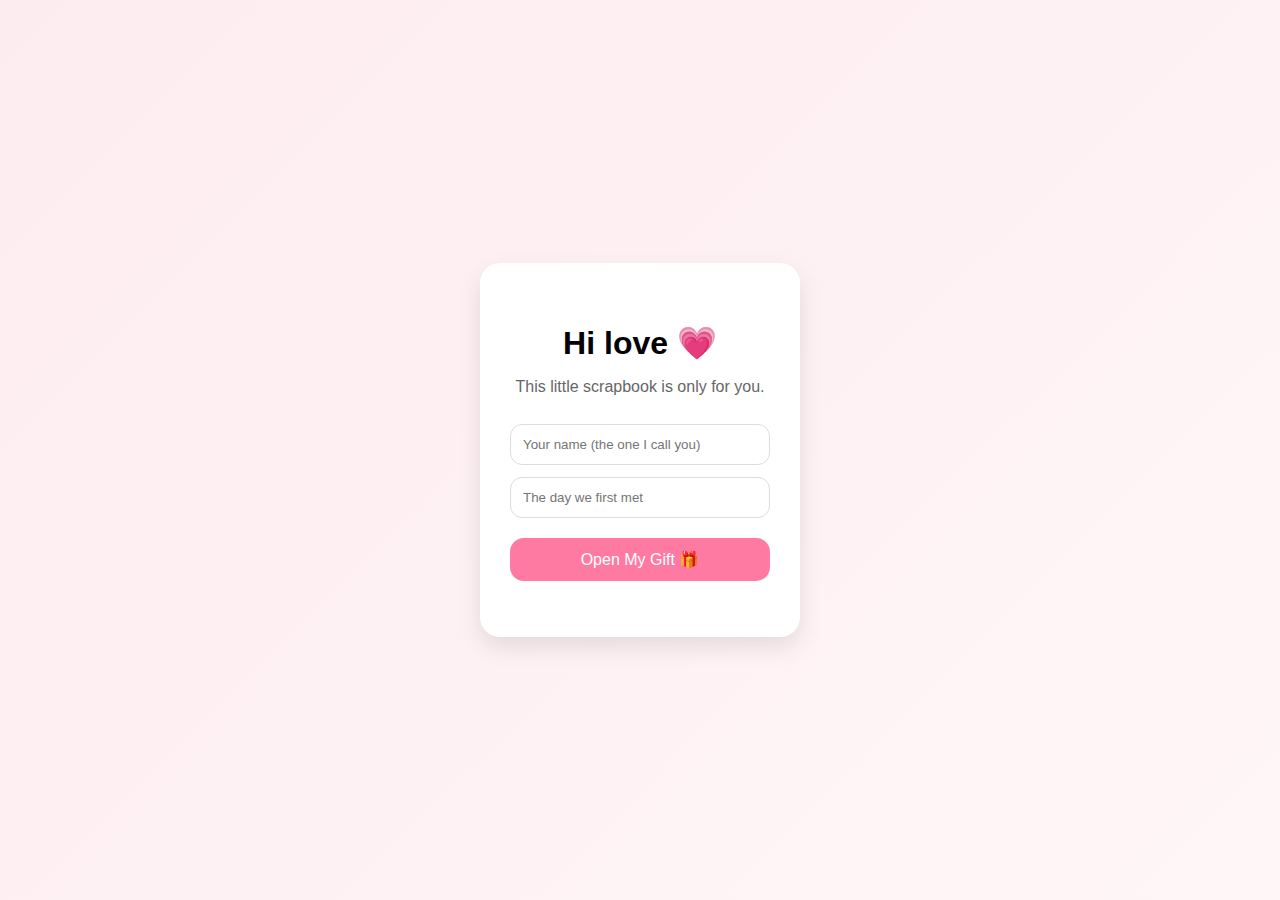
<file: index.html>
<!DOCTYPE html>
<html lang="en">
<head>
  <meta charset="UTF-8" />
  <meta name="viewport" content="width=device-width, initial-scale=1.0" />
  <title>Just For You ❤️</title>

  <link rel="stylesheet" href="style.css" />
</head>

<body>

  <div class="login-container">
    <h1>Hi love 💗</h1>
    <p>This little scrapbook is only for you.</p>

    <input type="text" id="username" autocomplete="off" placeholder="Your name (the one I call you)" />
    <input type="password" id="password" placeholder="The day we first met" />

    <button id="loginBtn">Open My Gift 🎁</button>

    <p id="error" class="error-text"></p>
  </div>

  
  <div id="loader" class="loader hidden">
    <div class="heart"></div>
  </div>

  <script src="login.js"></script>
</body>
</html>
</file>
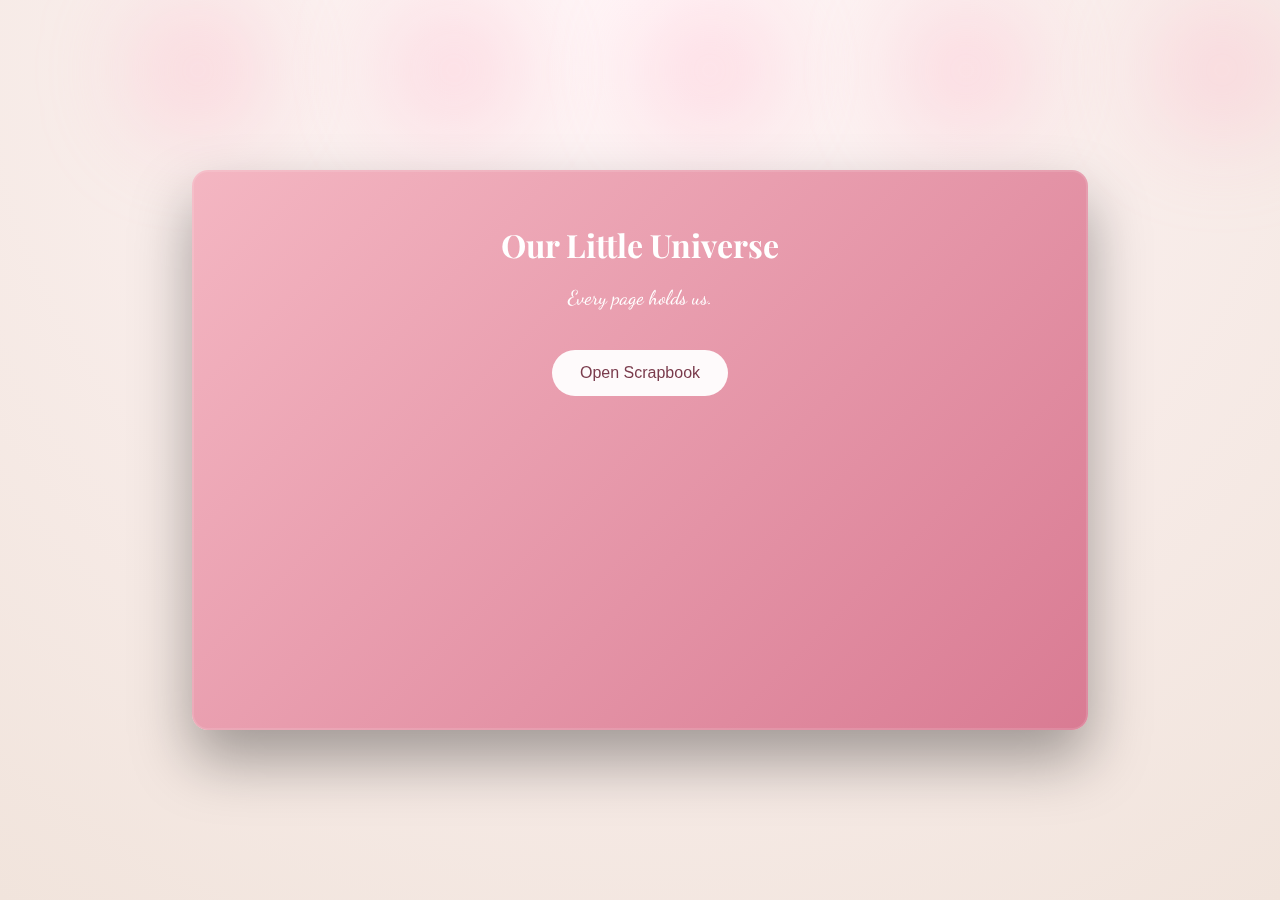
<file: scrapbook.html>
<!DOCTYPE html>
<html lang="en">
<head>
  <meta charset="UTF-8" />
  <meta name="viewport" content="width=device-width, initial-scale=1.0" />
  <title>Our Little Universe</title>
  <link rel="stylesheet" href="scrapbook.css" />
</head>
<body>

  <!-- Background Orbs -->
  <div class="bg-orbs">
    <span></span><span></span><span></span>
    <span></span><span></span>
  </div>

  <div class="scene">
    <div class="book" id="book">

      <!-- CURRENT PAGE -->
      <div class="page current" id="currentPage">
        <div class="content"></div>
        <button id="prevBtn">← Prev</button>
        <button id="nextBtn">Next →</button>
      </div>

      <!-- TURNING PAGE (visual only) -->
      <div class="page turning hidden" id="turningPage"></div>

      <!-- COVER -->
      <div class="cover" id="cover">
        <h1>Our Little Universe</h1>
        <p>Every page holds us.</p>
        <button id="openBook">Open Scrapbook</button>
      </div>

    </div>
  </div>

  <script src="scrapbook.js"></script>
</body>
</html>
</file>
<file: style.css>
* {
  box-sizing: border-box;
  font-family: 'Segoe UI', sans-serif;
}

body {
  margin: 0;
  height: 100vh;
  background: linear-gradient(135deg, #fdecef, #fff6f8);
  display: flex;
  align-items: center;
  justify-content: center;
}

.login-container {
  background: white;
  padding: 30px 25px;
  width: 320px;
  border-radius: 20px;
  text-align: center;
  box-shadow: 0 10px 25px rgba(0, 0, 0, 0.1);
}

.login-container h1 {
  margin-bottom: 10px;
}

.login-container p {
  color: #666;
  font-size: 14px;
}

input {
  width: 100%;
  padding: 12px;
  margin-top: 12px;
  border-radius: 12px;
  border: 1px solid #ddd;
  outline: none;
}

button {
  width: 100%;
  margin-top: 20px;
  padding: 12px;
  border: none;
  border-radius: 14px;
  background-color: #ff7aa2;
  color: white;
  font-size: 16px;
  cursor: pointer;
  transition: transform 0.2s ease;
}

button:hover {
  transform: scale(1.03);
}

.error-text {
  margin-top: 12px;
  color: #ff4d6d;
  font-size: 13px;
}

/* Loader overlay */
.loader {
  position: fixed;
  inset: 0;
  background: #fff;
  display: flex;
  justify-content: center;
  align-items: center;
  z-index: 9999;
}

/* Hide by default */
.hidden {
  display: none;
}

/* Heart shape */
.heart {
  width: 40px;
  height: 40px;
  background: #ff4d6d;
  position: relative;
  transform: rotate(-45deg);
  animation: beat 1s infinite ease-in-out;
}

.heart::before,
.heart::after {
  content: "";
  width: 40px;
  height: 40px;
  background: #ff4d6d;
  border-radius: 50%;
  position: absolute;
}

.heart::before {
  top: -20px;
  left: 0;
}

.heart::after {
  left: 20px;
  top: 0;
}

/* Beating animation */
@keyframes beat {
  0%   { transform: rotate(-45deg) scale(1); }
  25%  { transform: rotate(-45deg) scale(1.15); }
  50%  { transform: rotate(-45deg) scale(1); }
  75%  { transform: rotate(-45deg) scale(1.15); }
  100% { transform: rotate(-45deg) scale(1); }
}

/* Smooth page fade */
body {
  transition: opacity 1.2s ease;
}


@media (min-height: 900px) {
  .login-container {
    padding: 40px 30px;
  }

  .login-container h1 {
    font-size: 2rem;
  }

  .login-container p {
    font-size: 1rem;
  }
}
</file>
<file: scrapbook.css>
@import url('https://fonts.googleapis.com/css2?family=Playfair+Display:wght@500;700&family=Dancing+Script:wght@600&display=swap');

* {
  box-sizing: border-box;
}

/* ================= BODY ================= */
body {
  margin: 0;
  height: 100vh;
  background: radial-gradient(circle at top, #fff5f7, #f1e4dc);
  display: flex;
  justify-content: center;
  align-items: center;
  overflow: hidden;
}

/* ================= BACKGROUND ORBS ================= */
.bg-orbs {
  position: fixed;
  inset: 0;
  z-index: 0;
  pointer-events: none;
  overflow: hidden;
}

.bg-orbs span {
  position: absolute;
  width: clamp(90px, 18vw, 140px);
  height: clamp(90px, 18vw, 140px);
  background: rgba(255, 180, 200, 0.35);
  border-radius: 50%;
  filter: blur(clamp(30px, 6vw, 45px));
  animation: floatOrb 24s linear infinite;
}

.bg-orbs span:nth-child(1) { left: 10%; animation-duration: 26s; }
.bg-orbs span:nth-child(2) { left: 30%; animation-duration: 30s; }
.bg-orbs span:nth-child(3) { left: 50%; animation-duration: 24s; }
.bg-orbs span:nth-child(4) { left: 70%; animation-duration: 32s; }
.bg-orbs span:nth-child(5) { left: 90%; animation-duration: 28s; }

@keyframes floatOrb {
  from { transform: translateY(110vh); }
  to   { transform: translateY(-220px); }
}

/* ================= SCENE ================= */
.scene {
  position: relative;
  z-index: 1;
  width: 100%;
  height: 100%;
  display: flex;
  justify-content: center;
  align-items: center;
  perspective: 2000px;
}

/* ================= BOOK (MOBILE / TABLET) ================= */
.book {
  position: relative;
  width: min(90vw, 380px);
  aspect-ratio: 3 / 4;
  max-height: 90vh;
  transform-style: preserve-3d;
}

/* ================= COVER ================= */
.cover {
  position: absolute;
  inset: 0;
  background: linear-gradient(135deg, #f4b6c2, #d97b93);
  border-radius: 16px;
  box-shadow:
    0 30px 60px rgba(0, 0, 0, 0.35),
    inset 0 0 0 2px rgba(255, 255, 255, 0.12);
  padding: clamp(20px, 4vw, 32px);
  text-align: center;
  color: #fff;
  transform-origin: left center;
  backface-visibility: hidden;
  transition: transform 1.4s cubic-bezier(0.77, 0, 0.175, 1);
  z-index: 3;
}

.cover h1 {
  font-family: 'Playfair Display', serif;
  font-size: clamp(22px, 5vw, 32px);
  margin-bottom: 12px;
}

.cover p {
  font-family: 'Dancing Script', cursive;
  font-size: clamp(16px, 4vw, 20px);
  margin-bottom: 40px;
}

.cover button {
  background: rgba(255, 255, 255, 0.95);
  color: #7a3b4c;
  border: none;
  padding: clamp(10px, 3vw, 14px) clamp(18px, 5vw, 28px);
  border-radius: 30px;
  font-size: clamp(14px, 4vw, 16px);
  cursor: pointer;
  touch-action: manipulation;
}

/* ================= PAGE ================= */
.page {
  position: absolute;
  inset: 0;
  background: #fff8e7;
  border-radius: 16px;
  padding: clamp(20px, 4vw, 32px);
  font-family: 'Playfair Display', serif;
  backface-visibility: hidden;
  overflow: hidden;
}

.page h2 {
  font-size: clamp(18px, 4.5vw, 24px);
  margin-top: 0;
}

.page p {
  font-size: clamp(14px, 3.8vw, 18px);
  line-height: 1.6;
}

/* ================= VISIBILITY ================= */
.current {
  z-index: 1;
  opacity: 0;
  transition: opacity 0.6s ease;
}

.current.visible {
  opacity: 1;
}

.turning {
  z-index: 2;
  transform-origin: left center;
}

.hidden {
  display: none;
}

/* ================= PAGE FLIP ANIMATIONS ================= */
.turn-forward {
  animation: flipForward 0.9s ease forwards;
}

@keyframes flipForward {
  from { transform: rotateY(0); }
  to   { transform: rotateY(-180deg); }
}

.turn-backward {
  animation: flipBackward 0.9s ease forwards;
}

@keyframes flipBackward {
  from { transform: rotateY(-180deg); }
  to   { transform: rotateY(0); }
}

/* ================= NAV BUTTONS ================= */
#nextBtn,
#prevBtn {
  position: absolute;
  bottom: 16px;
  padding: clamp(8px, 2.5vw, 12px) clamp(12px, 4vw, 18px);
  border-radius: 20px;
  font-size: clamp(13px, 3.5vw, 15px);
  border: none;
  cursor: pointer;
  touch-action: manipulation;
}

#nextBtn {
  right: 16px;
  background: #f4b6c2;
  color: #fff;
}

#prevBtn {
  left: 16px;
  background: #e0c3cc;
  color: #5a3e36;
}

#prevBtn:disabled,
#nextBtn:disabled {
  opacity: 0.4;
  cursor: default;
}

/* ================= LAPTOP & DESKTOP ================= */
@media (min-width: 1024px) {
  .book {
    width: 70vw;          /* ~70% of screen width */
    max-width: 1000px;    /* prevent over-stretching */
    aspect-ratio: 16 / 10; /* wider feel on laptop */
  }
}

/* ================= ACCESSIBILITY ================= */
@media (prefers-reduced-motion: reduce) {
  * {
    animation: none !important;
    transition: none !important;
  }
}
</file>
